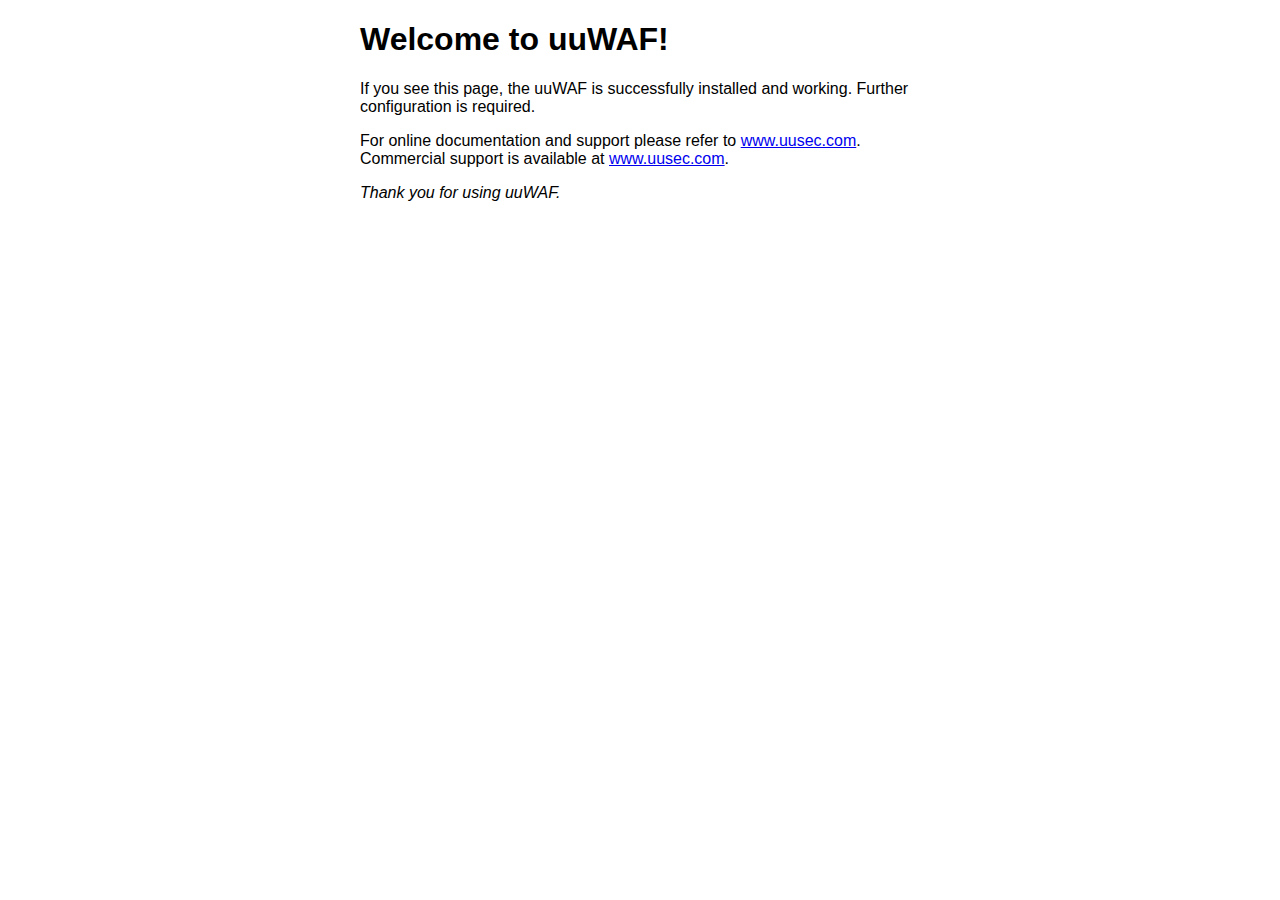
<file: src/uuwaf/html/index.html>
<!DOCTYPE html>
<html>
<head>
<title>Welcome to uuWAF!</title>
<style>
html { color-scheme: light dark; }
body { width: 35em; margin: 0 auto;
font-family: Tahoma, Verdana, Arial, sans-serif; }
</style>
</head>
<body>
<h1>Welcome to uuWAF!</h1>
<p>If you see this page, the uuWAF is successfully installed and
working. Further configuration is required.</p>

<p>For online documentation and support please refer to
<a href="http://www.uusec.com/">www.uusec.com</a>.<br/>
Commercial support is available at
<a href="http://www.uusec.com/">www.uusec.com</a>.</p>

<p><em>Thank you for using uuWAF.</em></p>
</body>
</html>
</file>
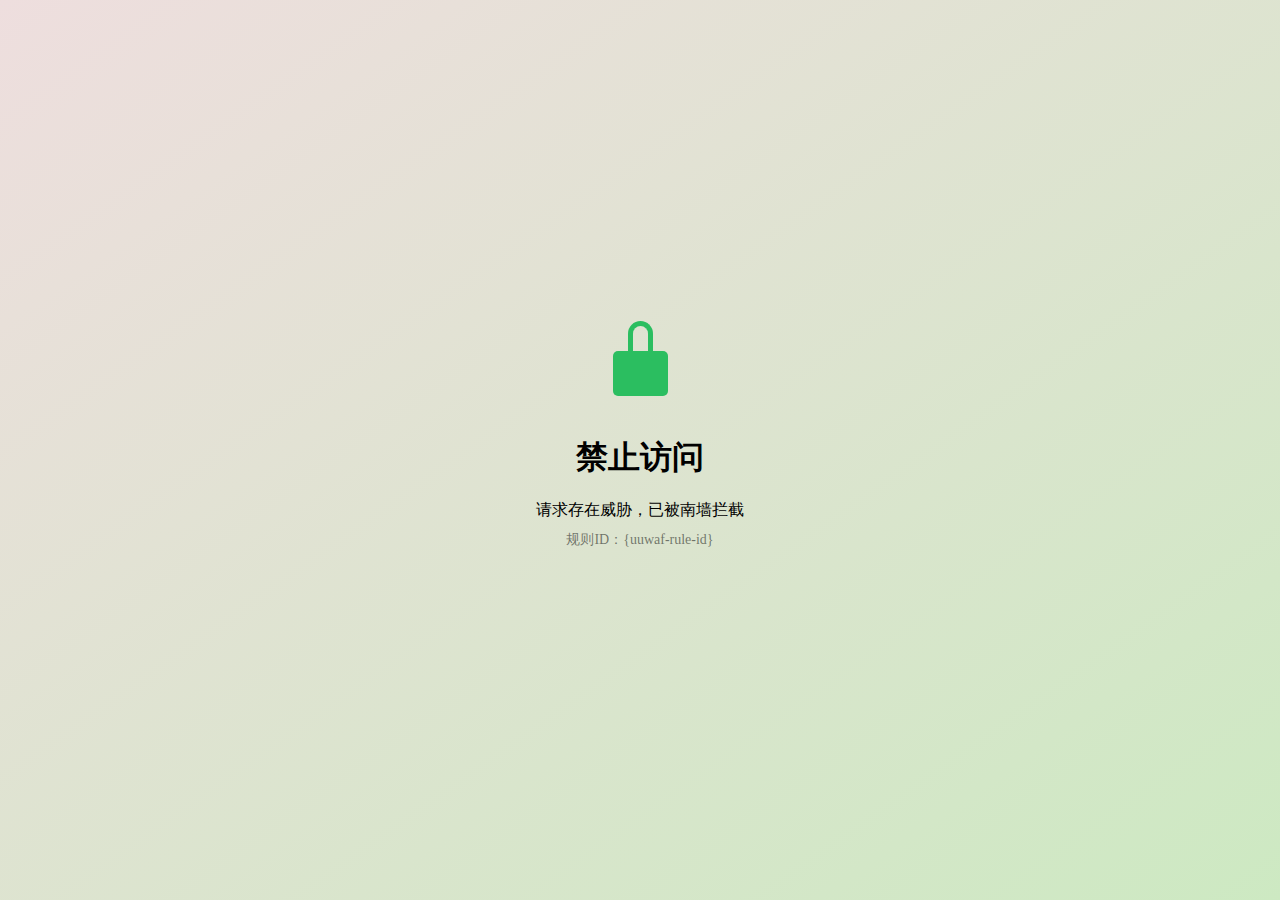
<file: docs-cn/deny.html>
<html lang="zh" ><head><meta charset="UTF-8"><title>南墙WAF</title></head><style> * { position: relative; margin: 0; padding: 0; box-sizing: border-box; } body { height: 100vh; display: flex; flex-direction: column; justify-content: center; align-items: center; background: linear-gradient(to bottom right, #eedede, #cde9c2); } h1 { margin: 40px 0 20px; } .message { display: flex; flex-direction: column; align-items: center; } .rule { color: rgba(0, 0, 0, 0.5); margin-top: 10px; font-size: 14px; } .lock { border-radius: 5px; width: 55px; height: 45px; background-color: #2bbe60; animation: dip 1s; animation-delay: 1.5s; } .lock::before, .lock::after { content: ""; position: absolute; border-left: 5px solid #2bbe60; height: 20px; width: 15px; left: calc(50% - 12.5px); } .lock::before { top: -30px; border: 5px solid #2bbe60; border-bottom-color: transparent; border-radius: 15px 15px 0 0; height: 30px; animation: lock 2s, spin 2s; } .lock::after { top: -10px; border-right: 5px solid transparent; animation: spin 2s; } @keyframes lock { 0% { top: -45px; } 65% { top: -45px; } 100% { top: -30px; } } @keyframes spin { 0% { transform: scaleX(-1); left: calc(50% - 30px); } 65% { transform: scaleX(1); left: calc(50% - 12.5px); } } @keyframes dip { 0% { transform: translateY(0px); } 50% { transform: translateY(10px); } 100% { transform: translateY(0px); } } </style><body><div class="lock"></div><div class="message"><h1>禁止访问</h1><p>请求存在威胁，已被南墙拦截</p><p class="rule">规则ID：{uuwaf-rule-id}</p></div></body></html>
</file>
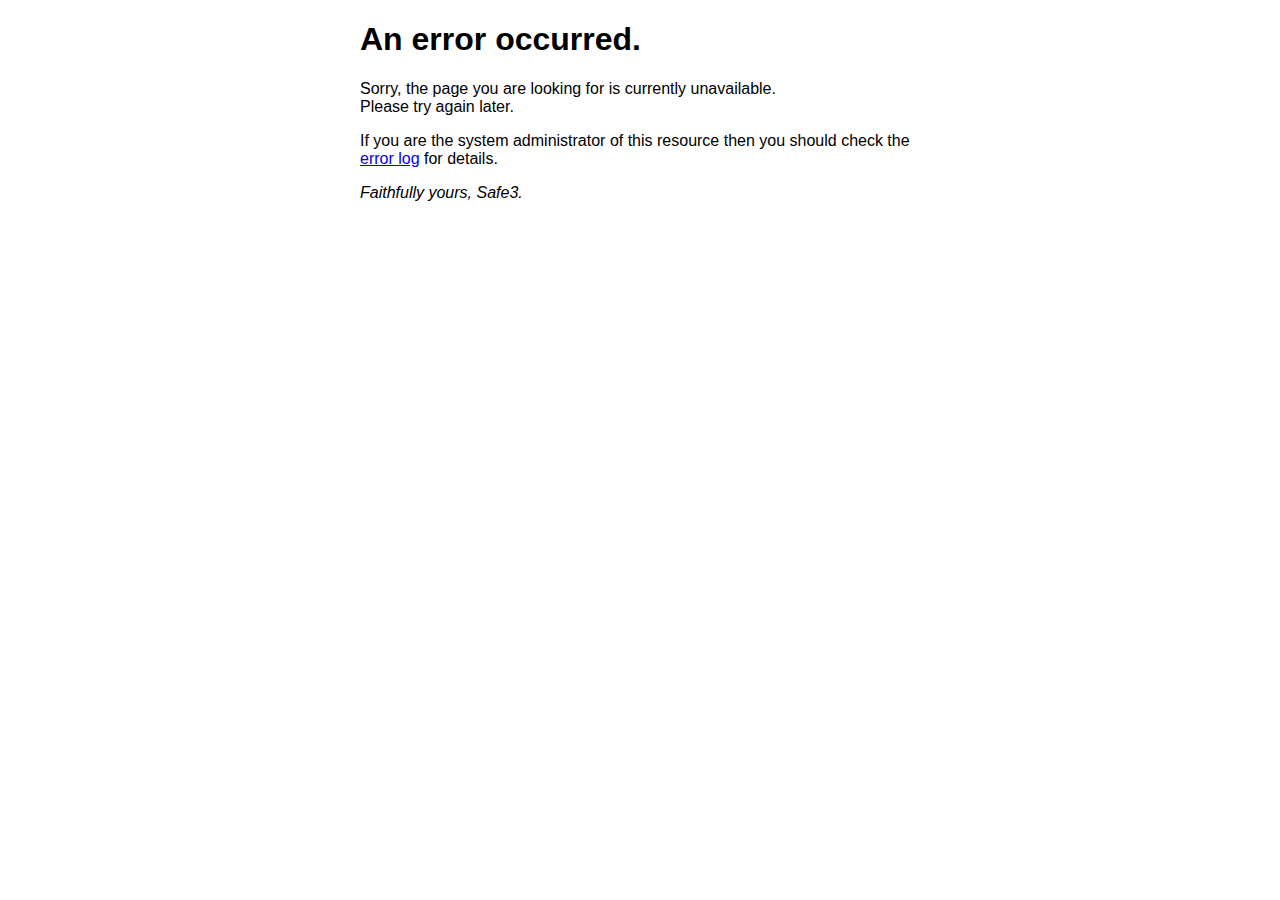
<file: src/uuwaf/html/50x.html>
<!DOCTYPE html>
<html>
<head>
<title>Error</title>
<style>
html { color-scheme: light dark; }
body { width: 35em; margin: 0 auto;
font-family: Tahoma, Verdana, Arial, sans-serif; }
</style>
</head>
<body>
<h1>An error occurred.</h1>
<p>Sorry, the page you are looking for is currently unavailable.<br/>
Please try again later.</p>
<p>If you are the system administrator of this resource then you should check
the <a href="http://www.uusec.com">error log</a> for details.</p>
<p><em>Faithfully yours, Safe3.</em></p>
</body>
</html>
</file>
